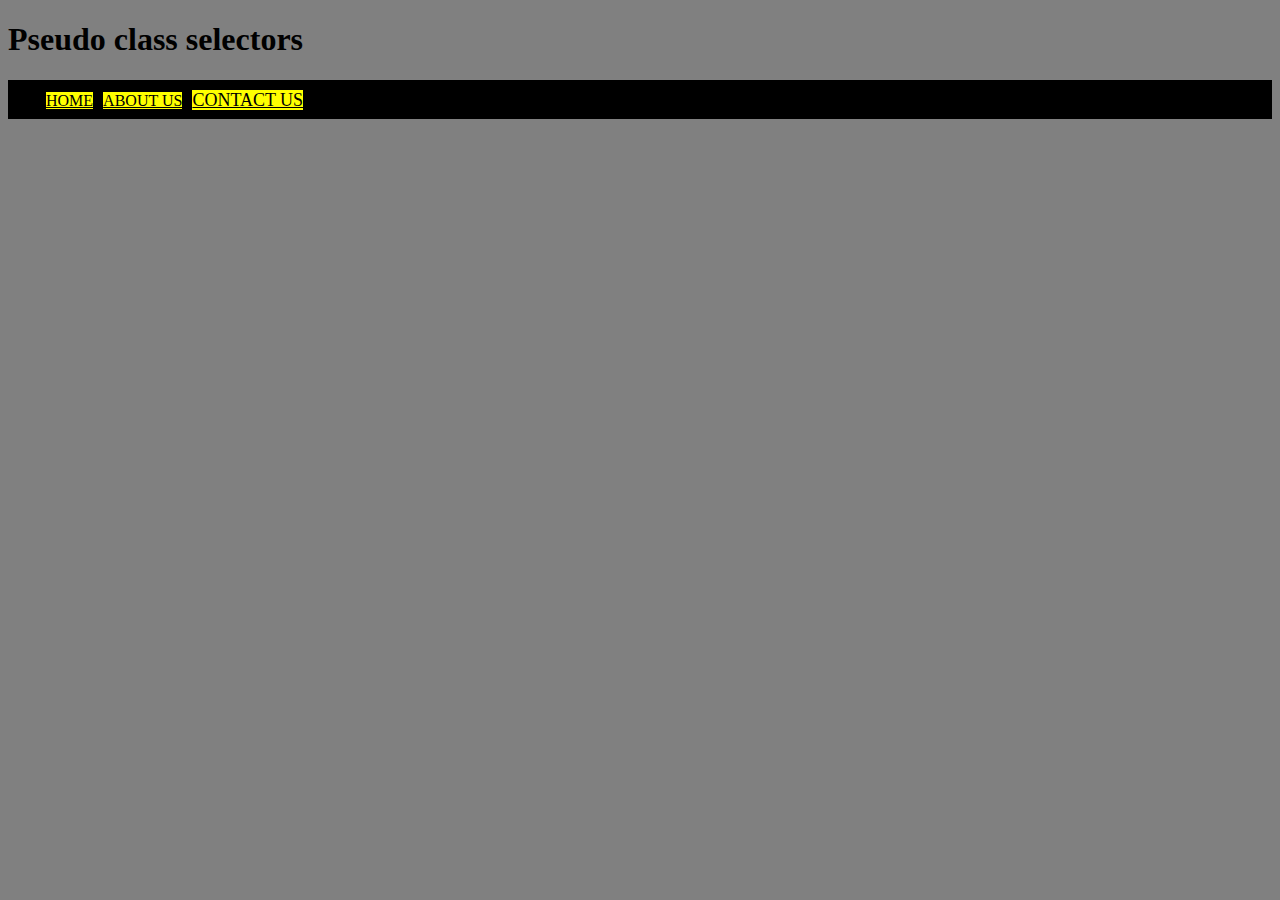
<file: index.html>
<!DOCTYPE html>
<html>
<head>
	<title>Hello Coursera</title>
	<style>
		body{
			background-color: grey;
		}
		div{
			background-color: black;
			height: 19px;
			padding: 10px;
			margin: 0px;
			
		}
		ul{
			display: inline;
			padding: 25px;
			margin: 0px;
		}
		li{
			list-style: none;
			display: inline;
			}
		a:link, a:visited {
			background-color: yellow;
			color: black;
			border: 3px solid black;
			width: 100px; 
            margin: 0px;
		}
		a:hover, a:active{
			background-color: red;
			color:blue;
		}
		li:nth-child(3){
			font-size: 18px;
		}
	</style>
</head>
<body>
<h1>Pseudo class selectors </h1>
<div>
	<ul>
		<li><a href="home.html">HOME</a></li>
		<li><a href="aboutus.html">ABOUT US</a></li>
		<li><a href="contactus.html">CONTACT US</a></li>
	</ul>

</div>
</body>
</html>
</file>
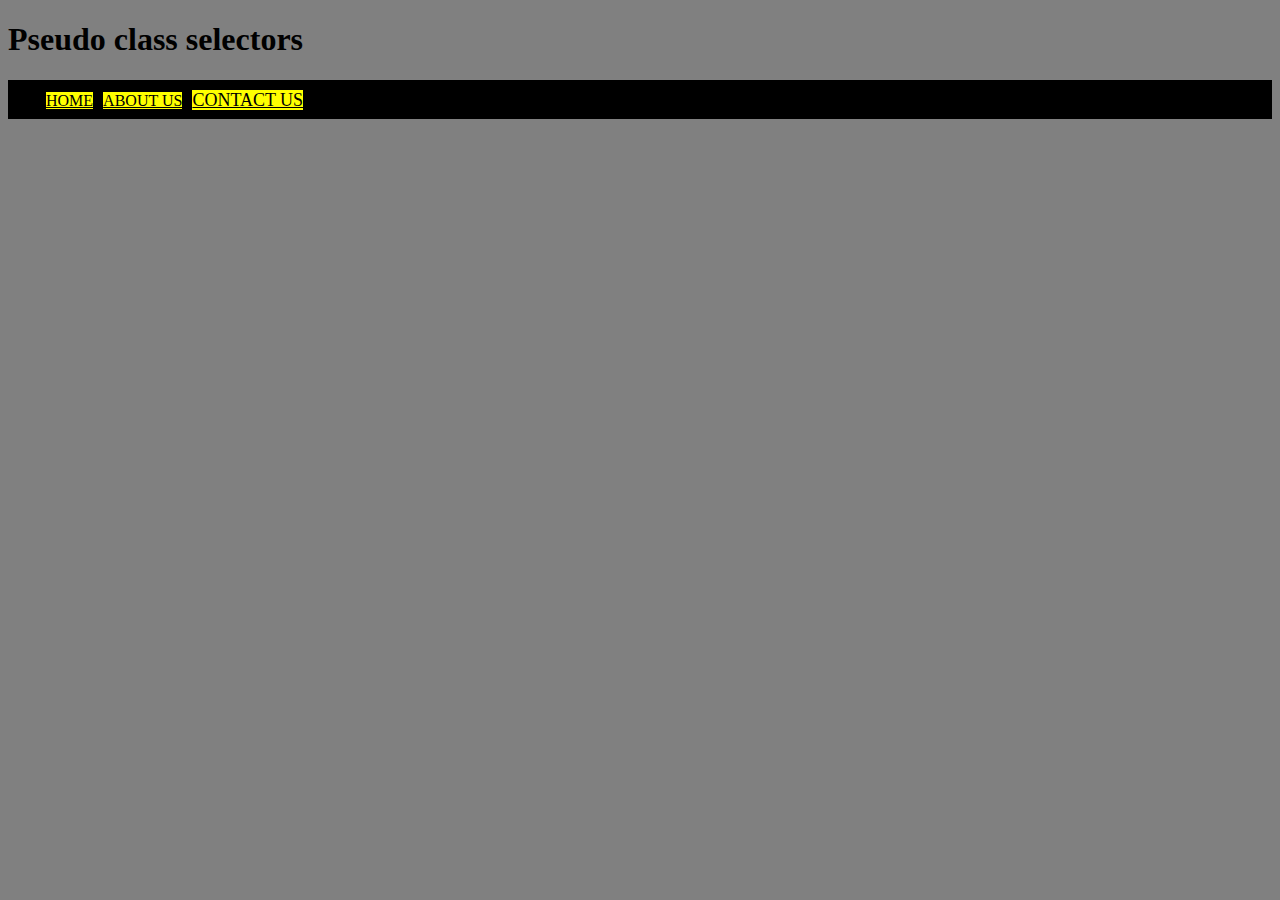
<file: site/index.html>
<!DOCTYPE html>
<html>
<head>
	<title>Hello Coursera</title>
	<style>
		body{
			background-color: grey;
		}
		div{
			background-color: black;
			height: 19px;
			padding: 10px;
			margin: 0px;
			
		}
		ul{
			display: inline;
			padding: 25px;
			margin: 0px;
		}
		li{
			list-style: none;
			display: inline;
			}
		a:link, a:visited {
			background-color: yellow;
			color: black;
			border: 3px solid black;
			width: 100px; 
            margin: 0px;
		}
		a:hover, a:active{
			background-color: red;
			color:blue;
		}
		li:nth-child(3){
			font-size: 18px;
		}
	</style>
</head>
<body>
<h1>Pseudo class selectors </h1>
<div>
	<ul>
		<li><a href="home.html">HOME</a></li>
		<li><a href="aboutus.html">ABOUT US</a></li>
		<li><a href="contactus.html">CONTACT US</a></li>
	</ul>

</div>
</body>
</html>
</file>
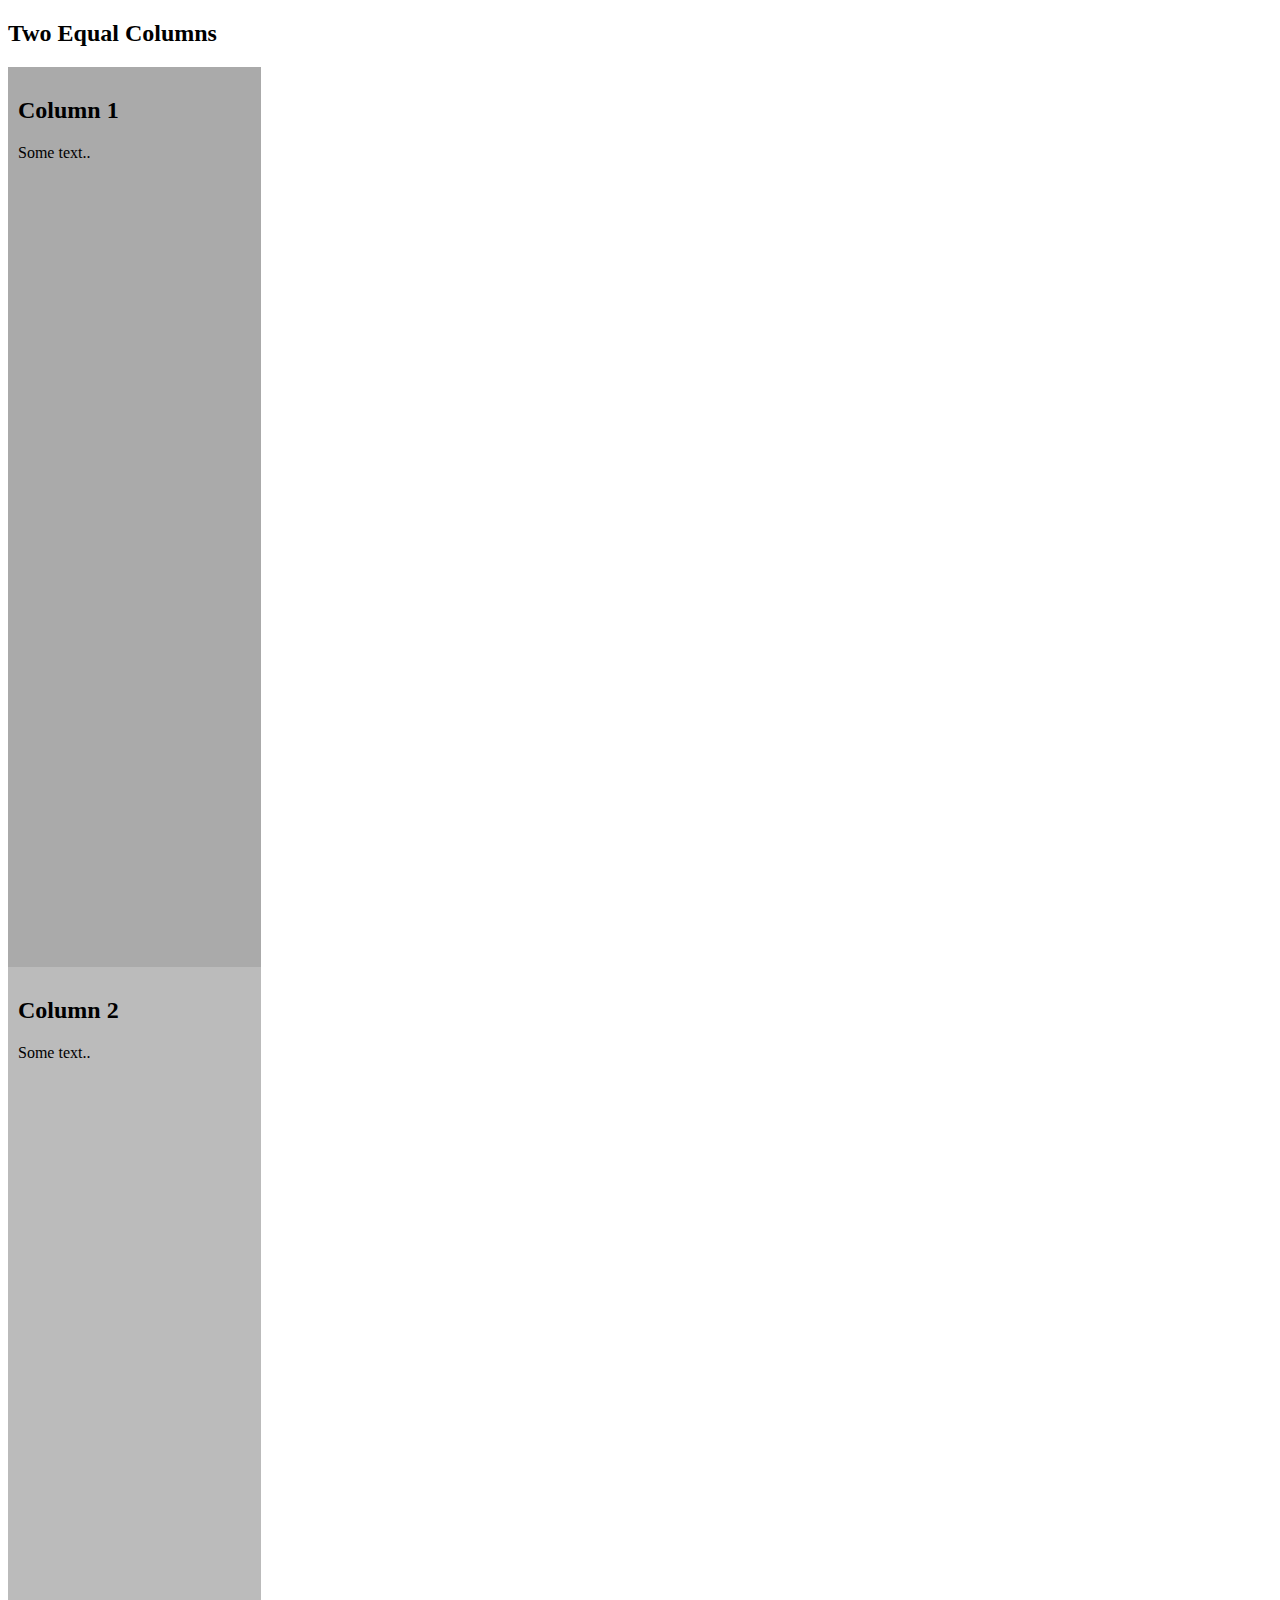
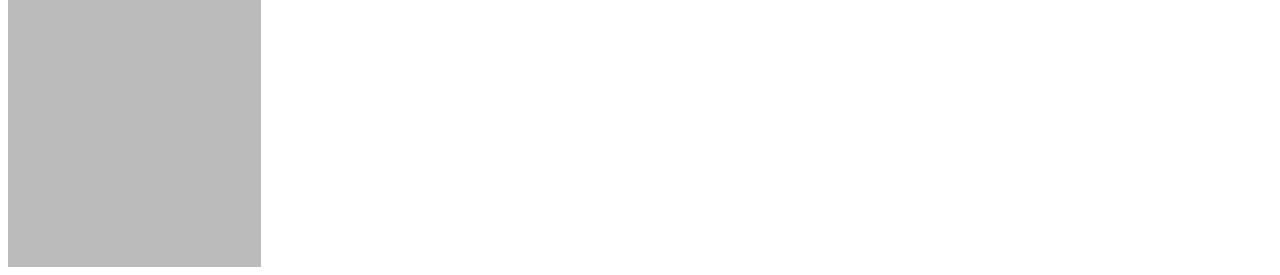
<file: site/forfun.html>
<!DOCTYPE html>
<html>
<head>
<meta name="viewport" content="width=device-width, initial-scale=1">
<style>
* {
  box-sizing: border-box;
}

/* Create two equal columns that floats next to each other */
.column {
  left: 0px;
  width: 20%;
  padding: 10px;
  height: 900px;
  margin:0px; /* Should be removed. Only for demonstration */
}

/* Clear floats after the columns */
.row:after {
  content: "";
  display: table;
  clear: both;
}
</style>
</head>
<body>

<h2>Two Equal Columns</h2>


  <div class="column" style="background-color:#aaa;">
    <h2>Column 1</h2>
    <p>Some text..</p>
  </div>
  <div class="column" style="background-color:#bbb;">
    <h2>Column 2</h2>
    <p>Some text..</p>
  </div>

</body>
</html>
</file>
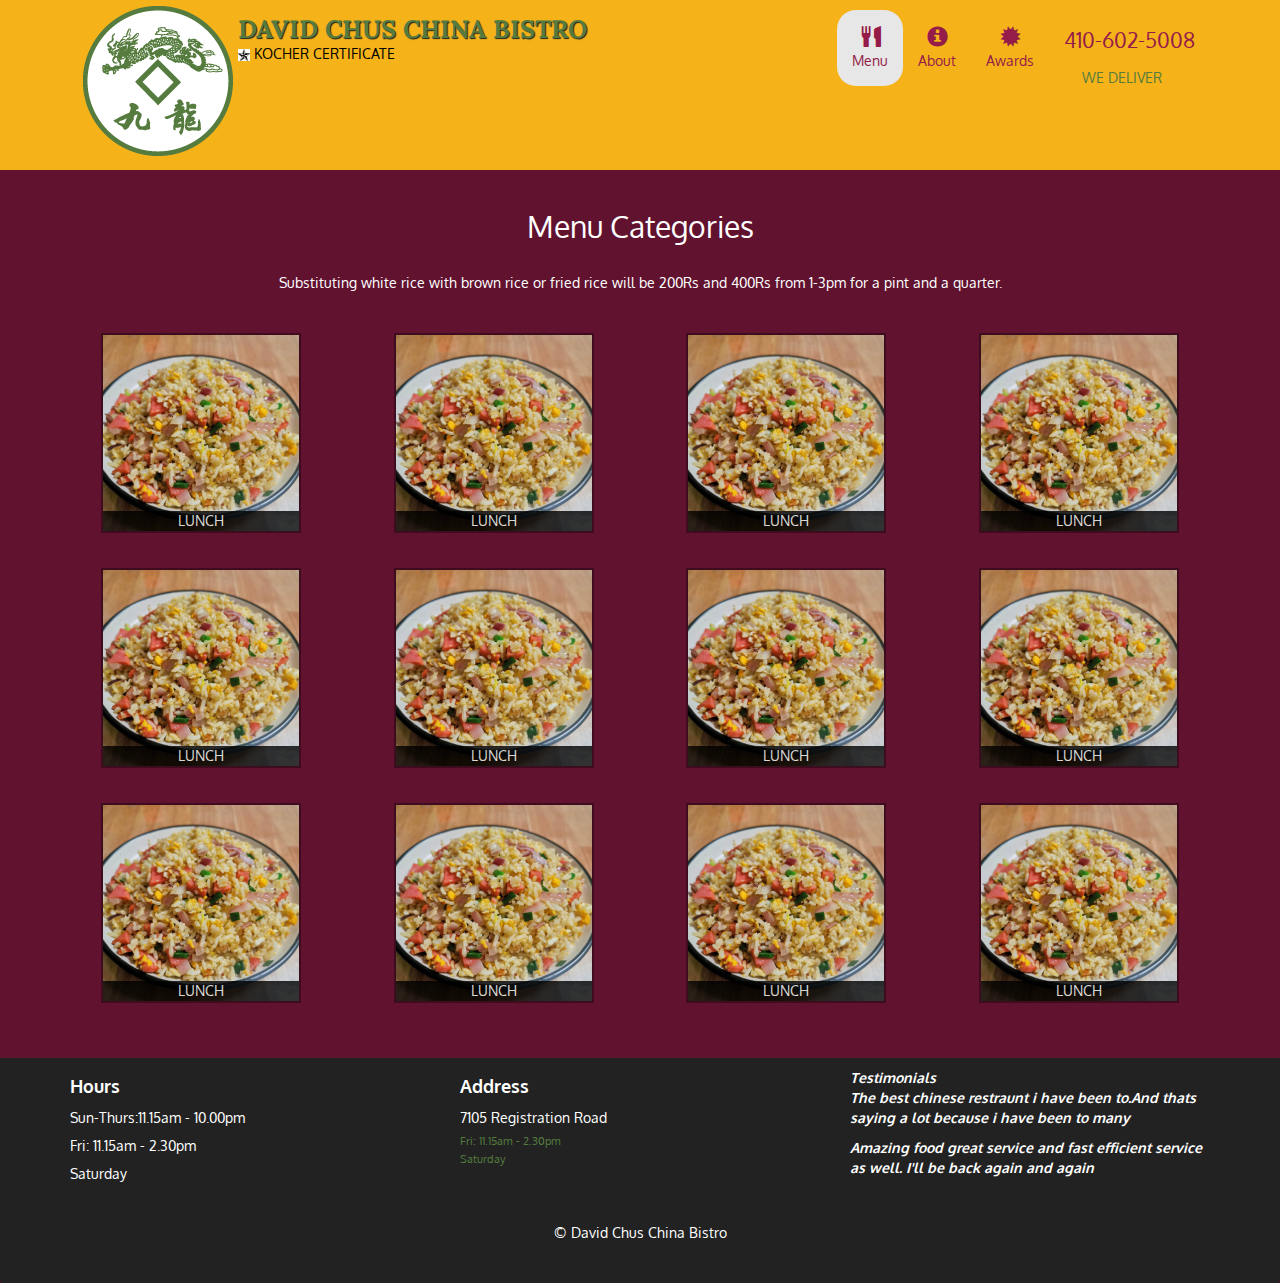
<file: site/menu-categories.html>
<!DOCTYPE html>
<html lang="en">
<head>
	<title>Chinas Bistro</title>
	<link rel="stylesheet"  href="css/bootstrap.min.css">
	<link href="https://fonts.googleapis.com/css2?family=Oxygen:wght@700&display=swap" rel="stylesheet">
	<link href="https://fonts.googleapis.com/css2?family=Lora:wght@500" rel="stylesheet">
	<link rel="stylesheet" type="text/css" href="style1.css">
	<meta charset="utf-8">
	<meta http-equiv="X-UA-Compatible" content="IE=edge">
	<meta name="viewport" content="width=device-width, initial-scale=1.0">
</head>
<body>
<header>
	<nav id="nav-head" class="navbar navbar-default">
	<div class="container">
		<div class="navbar-header">
			<a href="index.html" class="pull-left  visible-md visible-lg">
				<div id="logo-img"></div>
			</a>
        <div class="navbar-brand">
        	<a href="index.html"><h1>David chus china bistro</h1></a>
        	<p>
        		<img src="images/starlogo.png" height="12px" width="12px">
        		<span>Kocher certificate</span>
        	</p>
        </div>
        <!-- Creating navigation toggle -->  
        <button type="button" class="navbar-toggle collapsed" data-toggle="collapse" data-target="#collapse-navbar" aria-expanded="false">
        	<span class="sr-only">Toggle navigation</span>
        	<span class="icon-bar"></span>
        	<span class="icon-bar"></span>
        	<span class="icon-bar"></span>
        </button>
         
		</div>
		<div id="collapse-navbar" class="collapse navbar-collapse">
        	<ul id="nav-list" class=" nav navbar-nav  navbar-right">
        		<li class="active">
        			<a href="menu-categories.html">
        				<span class="glyphicon glyphicon-cutlery"></span><br class="hidden-xs">Menu</a>
        		</li>


        		<li>
        			<a href="#">
        				<span class="glyphicon glyphicon-info-sign"></span><br class="hidden-xs">About</a>
        		</li>


        		<li>
        		<a href="#">
        				<span class="glyphicon glyphicon-certificate"></span><br class="hidden-xs">Awards</a>
        		</li>


        		<li id="phone" class="hidden-xs">
        		<a href="tel:410-602-5008"><span>410-602-5008</span></a><p>WE DELIVER</p>
        		</li>
        	</ul>

        </div>
		
	</div> 
 
	</nav>
</header>

<div id="main-content" class="container">
<h2 id="menu-categories-title" class="text-center">Menu Categories</h2>
<div class="text-center">
	Substituting white rice with brown rice or fried rice will be 200Rs and 400Rs from 1-3pm for a pint and a quarter.
</div>

<section class="row">
	<div class="col-md-3 col-sm-4  col-xs-6">
		<a href="single-category.html">
			<div class="category-title">
				<img src="images/item1.jpg" width="200" height="200">
				<span>Lunch</span>
			</div>
		</a>
	</div>

	<div class="col-md-3 col-sm-4 col-xs-6">
		<a href="single-category.html">
			<div class="category-title">
				<img src="images/item1.jpg" width="200" height="200">
				<span>Lunch</span>
			</div>
		</a>
	</div>

	<div class="col-md-3 col-sm-4 col-xs-6">
		<a href="single-category.html">
			<div class="category-title">
				<img src="images/item1.jpg" width="200" height="200">
				<span>Lunch</span>
			</div>
		</a>
	</div>

	<div class="col-md-3 col-sm-4 col-xs-6">
		<a href="single-category.html">
			<div class="category-title">
				<img src="images/item1.jpg" width="200" height="200">
				<span>Lunch</span>
			</div>
		</a>
	</div>

	<div class="col-md-3 col-sm-4 col-xs-6">
		<a href="single-category.html">
			<div class="category-title">
				<img src="images/item1.jpg" width="200" height="200">
				<span>Lunch</span>
			</div>
		</a>
	</div>

	<div class="col-md-3 col-sm-4 col-xs-6">
		<a href="single-category.html">
			<div class="category-title">
				<img src="images/item1.jpg" width="200" height="200">
				<span>Lunch</span>
			</div>
		</a>
	</div>

	<div class="col-md-3 col-sm-4 col-xs-6">
		<a href="single-category.html">
			<div class="category-title">
				<img src="images/item1.jpg" width="200" height="200">
				<span>Lunch</span>
			</div>
		</a>
	</div>

	<div class="col-md-3 col-sm-4 col-xs-6">
		<a href="single-category.html">
			<div class="category-title">
				<img src="images/item1.jpg" width="200" height="200">
				<span>Lunch</span>
			</div>
		</a>
	</div>

	<div class="col-md-3 col-sm-4 col-xs-6">
		<a href="single-category.html">
			<div class="category-title">
				<img src="images/item1.jpg" width="200" height="200">
				<span>Lunch</span>
			</div>
		</a>
	</div>

	<div class="col-md-3 col-sm-4 col-xs-6">
		<a href="single-category.html">
			<div class="category-title">
				<img src="images/item1.jpg" width="200" height="200">
				<span>Lunch</span>
			</div>
		</a>
	</div>

	<div class="col-md-3 col-sm-4 col-xs-6">
		<a href="single-category.html">
			<div class="category-title">
				<img src="images/item1.jpg" width="200" height="200">
				<span>Lunch</span>
			</div>
		</a>
	</div>

	<div class="col-md-3 col-sm-4 col-xs-6">
		<a href="single-category.html">
			<div class="category-title">
				<img src="images/item1.jpg" width="200" height="200">
				<span>Lunch</span>
			</div>
		</a>
	</div>
</section>
</div><!-- End of main-content that is end of the jumbotron -->

<!-- Footer section -->
<footer class="panel-footer">
	<div class="container">
		<div class="row">
			<section id="hours" class="col-sm-4">
				<span>Hours</span><br>
				Sun-Thurs:11.15am - 10.00pm<br>
				Fri: 11.15am - 2.30pm<br>
				Saturday
				<hr class="visible-xs">
			</section>
			
			<section id="address" class="col-sm-4">
				<span>Address</span><br>
				7105 Registration Road<br>
				<p>Fri: 11.15am - 2.30pm<br>
				Saturday</p>
				<hr class="visible-xs">
			</section>

			<section id="testimonials" class="col-sm-4">
				<span>Testimonials</span><br>
				<p>The best chinese restraunt i have been to.And thats saying a lot because i have been to many</p>
				<p>Amazing food great service and fast efficient service as well. I'll be back again and again</p>
				<hr class="visible-xs">
			</section>
		</div>

         <div class="text-center"> &copy; David Chus China Bistro</div>
     </div>
</footer>


<script  src="js/jquery-3.6.0.min.js"></script>
<script  src="js/bootstrap.min.js"></script>
</body>
</html>
</file>
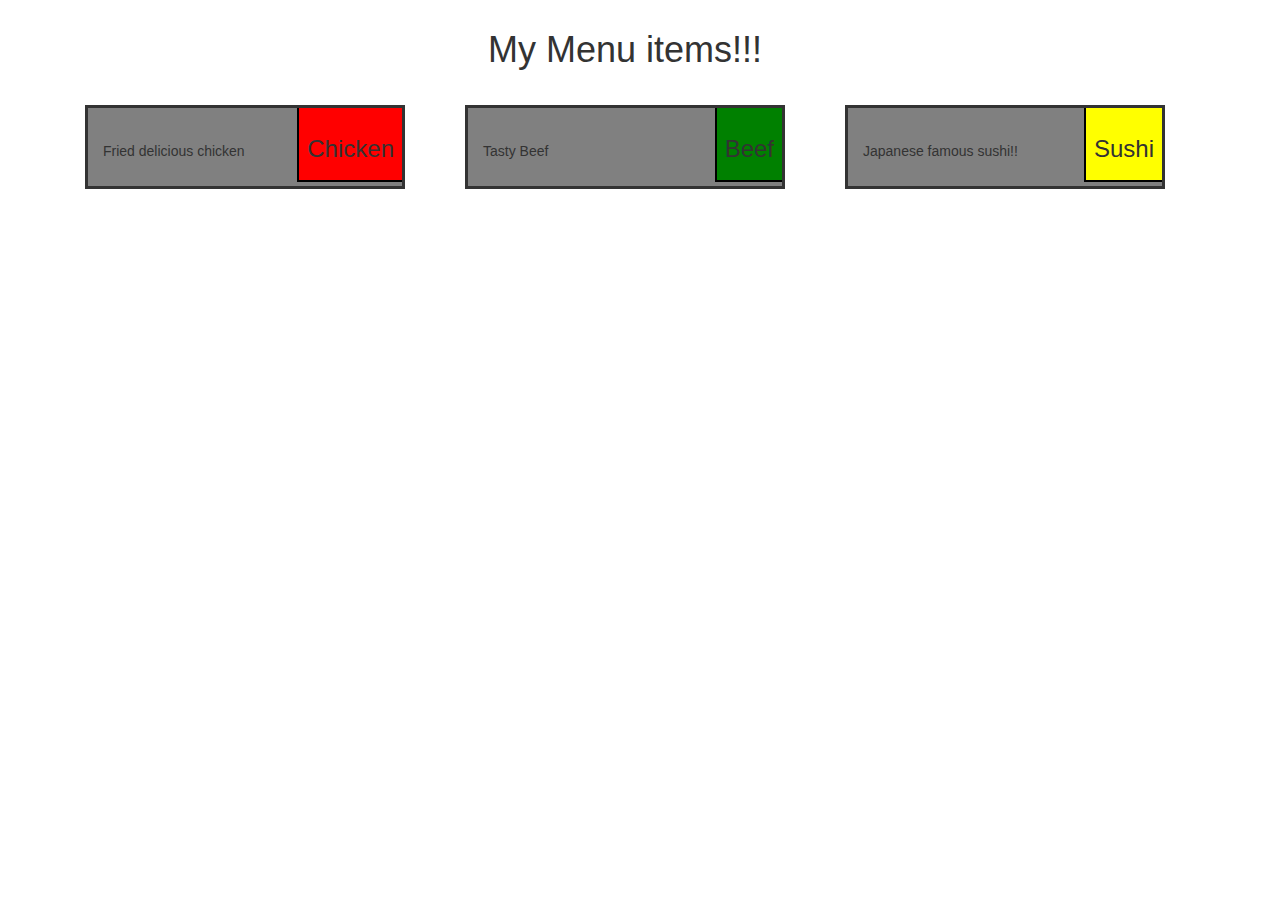
<file: site/module2.html>
<!DOCTYPE html>
<html>
<head>
  <meta charset="utf-8">
  
  <title>My Menu</title>
  <link rel="stylesheet" type="text/css" href="style.css">
  <link rel="stylesheet" href="css/bootstrap.min.css">
  <meta name="viewport" content="width=device-width, initial-scale=1">
</head>
<body>
  <script type="text/javascript" src="js/jquery-3.6.0.min.js"></script>
  <script type="text/javascript" src="js/bootstrap.min.js"></script>

  <div class="container">
    <div class="row">

    <h1 class="menu-title">My Menu items!!!</h1>
      <div class="col-lg-4">
        <div class="item">
          <div class="item-name" id="first-title">
            <h3>Chicken</h3>
          </div>
          <p>
            Fried delicious chicken
          </p>
        </div>
      </div>
      <div class="col-lg-4">
        <div class="item">
         <div class="item-name" id="second-title">
          <h3>Beef</h3>
        </div>
        <p>
          Tasty Beef
        </p>
      </div>
    </div>
    <div class="col-lg-4">
      <div class="item">
       <div class="item-name" id="third-title">
        <h3>Sushi</h3>
      </div>
      <p>
        Japanese famous sushi!!
    </div>
  </div>

</div>
</div>
</body>
</html>
</file>
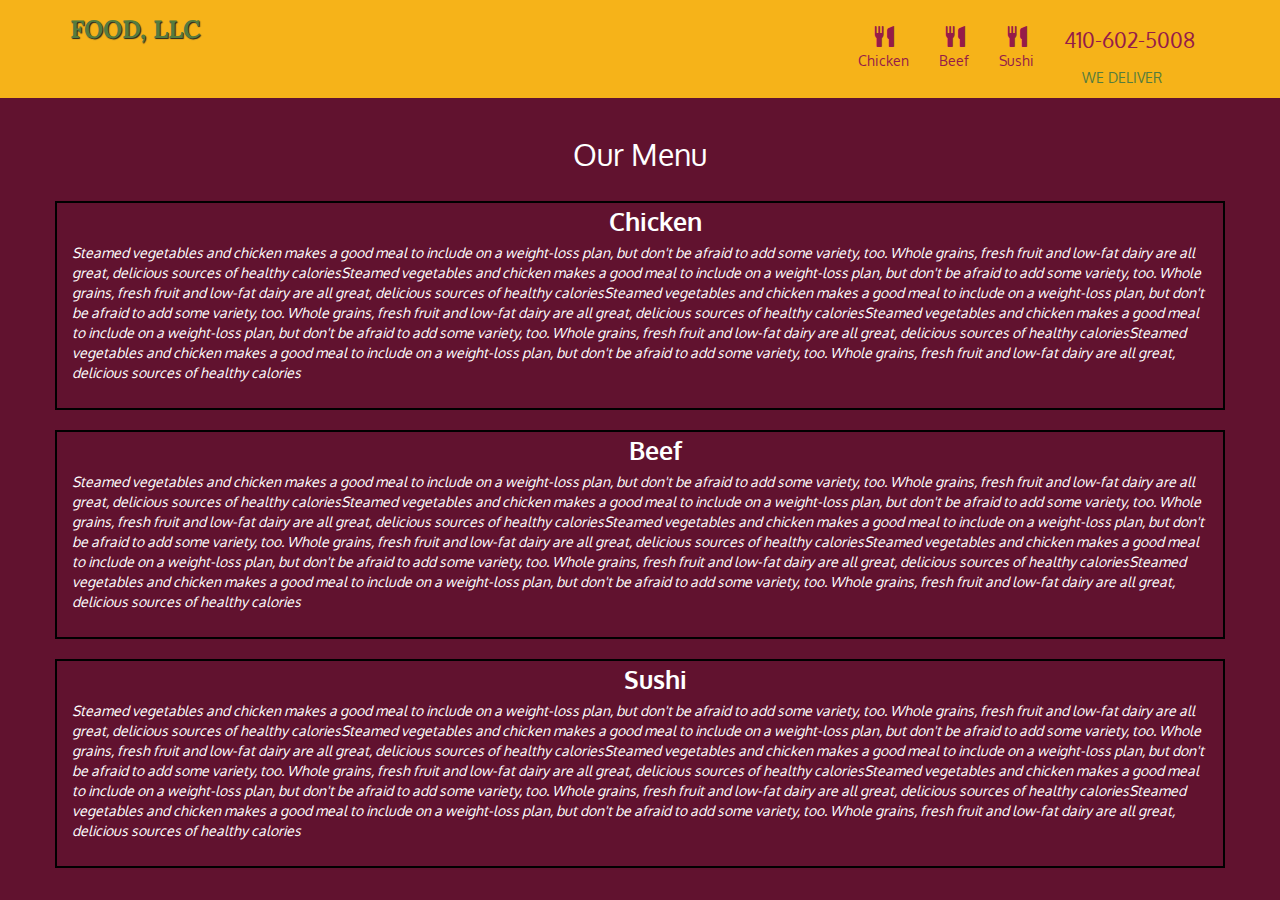
<file: site/module3.html>
<!DOCTYPE html>
<html lang="en">
<head>
	<title>Chinas Bistro</title>
	<link rel="stylesheet"  href="css/bootstrap.min.css">
	<link href="https://fonts.googleapis.com/css2?family=Oxygen:wght@700&display=swap" rel="stylesheet">
	<link href="https://fonts.googleapis.com/css2?family=Lora:wght@500" rel="stylesheet">
	<link rel="stylesheet" type="text/css" href="style1.css">
	<meta charset="utf-8">
	<meta http-equiv="X-UA-Compatible" content="IE=edge">
	<meta name="viewport" content="width=device-width, initial-scale=1.0">
</head>
<body>
<header>
	<nav id="nav-head" class="navbar navbar-default">
	<div class="container">
		<div class="navbar-header">
			<a href="index.html" class="pull-left  visible-md visible-lg">
			</a>
        <div class="navbar-brand">
        	<a href="index.html"><h1>Food, LLC</h1></a>
        </div>
        <!-- Creating navigation toggle -->  
        <button type="button" class="navbar-toggle collapsed" data-toggle="collapse" data-target="#collapse-navbar" aria-expanded="false">
        	<span class="sr-only">Toggle navigation</span>
        	<span class="icon-bar"></span>
        	<span class="icon-bar"></span>
        	<span class="icon-bar"></span>
        </button>
         
		</div>
		<div id="collapse-navbar" class="collapse navbar-collapse">
        	<ul id="nav-list" class=" nav navbar-nav  navbar-right">
        		<li>
        			<a href="#">
        				<span class="glyphicon glyphicon-cutlery"></span><br class="hidden-xs">Chicken</a>
        		</li>
        		<li>
        			<a href="#">
        				<span class="glyphicon glyphicon-cutlery"></span><br class="hidden-xs">Beef</a>
        		</li>
        		<li>
        			<a href="#">
        				<span class="glyphicon glyphicon-cutlery"></span><br class="hidden-xs">Sushi</a>
        		</li>


        		


        		<li id="phone" class="hidden-xs">
        		<a href="tel:410-602-5008"><span>410-602-5008</span></a><p>WE DELIVER</p>
        		</li>
        	</ul>

        </div>
		
	</div> 
 
	</nav>
</header>

<div id="main-content" class="container">
	<h2 id="menu-categories-title" class="text-center">Our Menu</h2>
	<section class="row">
		<div class="menu-item-tile  col-md-12">
			<span class="text-center">Chicken</span>
			<p>Steamed vegetables and chicken makes a good meal to include on a weight-loss plan, but don't be afraid to add some variety, too. Whole grains, fresh fruit and low-fat dairy are all great, delicious sources of healthy caloriesSteamed vegetables and chicken makes a good meal to include on a weight-loss plan, but don't be afraid to add some variety, too. Whole grains, fresh fruit and low-fat dairy are all great, delicious sources of healthy caloriesSteamed vegetables and chicken makes a good meal to include on a weight-loss plan, but don't be afraid to add some variety, too. Whole grains, fresh fruit and low-fat dairy are all great, delicious sources of healthy caloriesSteamed vegetables and chicken makes a good meal to include on a weight-loss plan, but don't be afraid to add some variety, too. Whole grains, fresh fruit and low-fat dairy are all great, delicious sources of healthy caloriesSteamed vegetables and chicken makes a good meal to include on a weight-loss plan, but don't be afraid to add some variety, too. Whole grains, fresh fruit and low-fat dairy are all great, delicious sources of healthy calories</p>
		</div>
		<hr class="visible-xs">
		
	</section>
	<br>

	<section class="row">
		<div class="menu-item-tile  col-md-12">
			<span class="text-center">Beef</span>
			<p>Steamed vegetables and chicken makes a good meal to include on a weight-loss plan, but don't be afraid to add some variety, too. Whole grains, fresh fruit and low-fat dairy are all great, delicious sources of healthy caloriesSteamed vegetables and chicken makes a good meal to include on a weight-loss plan, but don't be afraid to add some variety, too. Whole grains, fresh fruit and low-fat dairy are all great, delicious sources of healthy caloriesSteamed vegetables and chicken makes a good meal to include on a weight-loss plan, but don't be afraid to add some variety, too. Whole grains, fresh fruit and low-fat dairy are all great, delicious sources of healthy caloriesSteamed vegetables and chicken makes a good meal to include on a weight-loss plan, but don't be afraid to add some variety, too. Whole grains, fresh fruit and low-fat dairy are all great, delicious sources of healthy caloriesSteamed vegetables and chicken makes a good meal to include on a weight-loss plan, but don't be afraid to add some variety, too. Whole grains, fresh fruit and low-fat dairy are all great, delicious sources of healthy calories</p>
		</div>
		<hr class="visible-xs">
		
	</section>
	<br>

	<section class="row">
		<div class="menu-item-tile  col-md-12">
			<span class="text-center">Sushi</span>
			<p>Steamed vegetables and chicken makes a good meal to include on a weight-loss plan, but don't be afraid to add some variety, too. Whole grains, fresh fruit and low-fat dairy are all great, delicious sources of healthy caloriesSteamed vegetables and chicken makes a good meal to include on a weight-loss plan, but don't be afraid to add some variety, too. Whole grains, fresh fruit and low-fat dairy are all great, delicious sources of healthy caloriesSteamed vegetables and chicken makes a good meal to include on a weight-loss plan, but don't be afraid to add some variety, too. Whole grains, fresh fruit and low-fat dairy are all great, delicious sources of healthy caloriesSteamed vegetables and chicken makes a good meal to include on a weight-loss plan, but don't be afraid to add some variety, too. Whole grains, fresh fruit and low-fat dairy are all great, delicious sources of healthy caloriesSteamed vegetables and chicken makes a good meal to include on a weight-loss plan, but don't be afraid to add some variety, too. Whole grains, fresh fruit and low-fat dairy are all great, delicious sources of healthy calories</p>
		</div>
		<hr class="visible-xs">
	</section>
	
</div><!-- End of main-content that is end of the jumbotron -->

<!-- Footer section -->



<script  src="js/jquery-3.6.0.min.js"></script>
<script  src="js/bootstrap.min.js"></script>
</body>
</html>
</file>
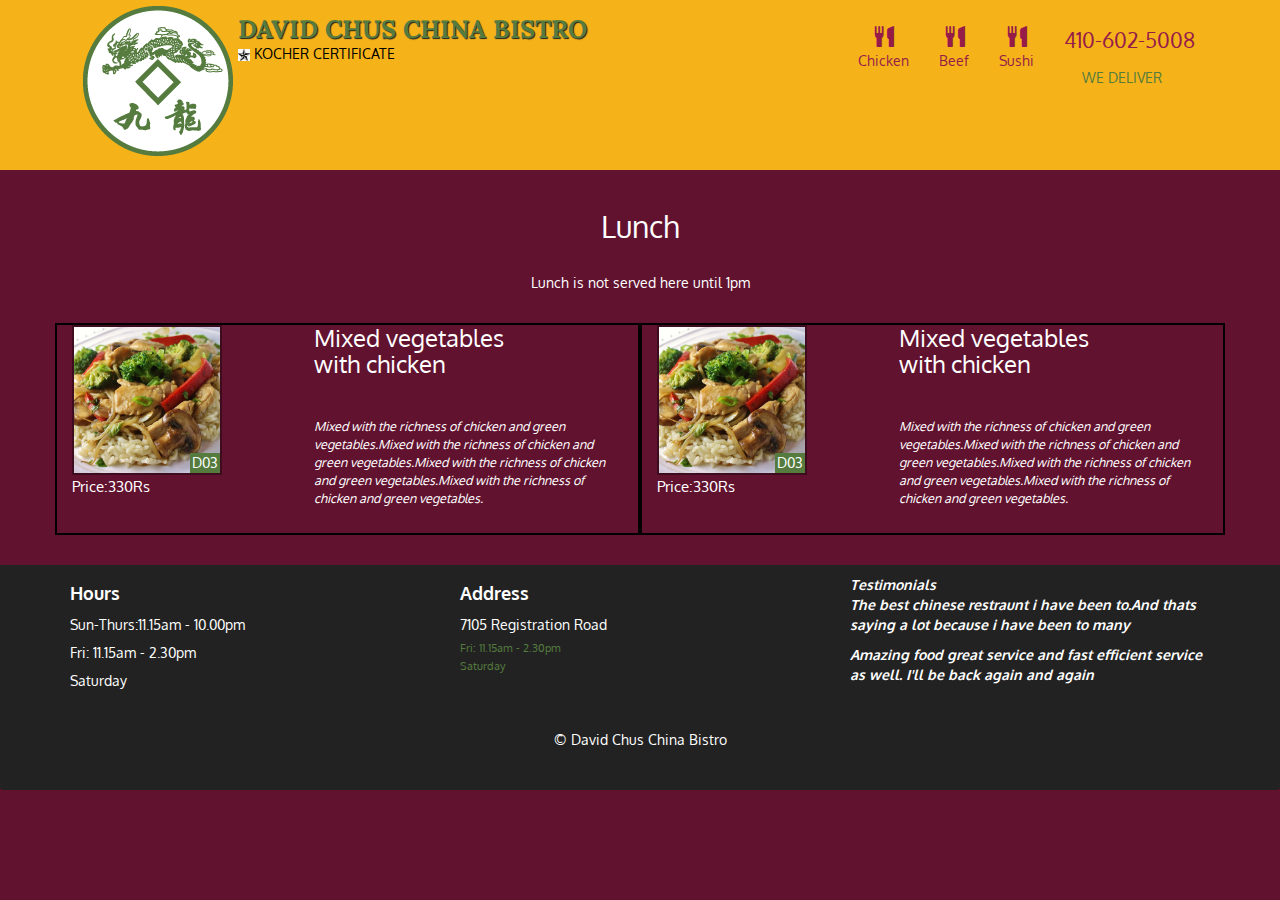
<file: site/single-category.html>
<!DOCTYPE html>
<html lang="en">
<head>
	<title>Chinas Bistro</title>
	<link rel="stylesheet"  href="css/bootstrap.min.css">
	<link href="https://fonts.googleapis.com/css2?family=Oxygen:wght@700&display=swap" rel="stylesheet">
	<link href="https://fonts.googleapis.com/css2?family=Lora:wght@500" rel="stylesheet">
	<link rel="stylesheet" type="text/css" href="style1.css">
	<meta charset="utf-8">
	<meta http-equiv="X-UA-Compatible" content="IE=edge">
	<meta name="viewport" content="width=device-width, initial-scale=1.0">
</head>
<body>
<header>
	<nav id="nav-head" class="navbar navbar-default">
	<div class="container">
		<div class="navbar-header">
			<a href="index.html" class="pull-left  visible-md visible-lg">
				<div id="logo-img"></div>
			</a>
        <div class="navbar-brand">
        	<a href="index.html"><h1>David chus china bistro</h1></a>
        	<p>
        		<img src="images/starlogo.png" height="12px" width="12px">
        		<span>Kocher certificate</span>
        	</p>
        </div>
        <!-- Creating navigation toggle -->  
        <button type="button" class="navbar-toggle collapsed" data-toggle="collapse" data-target="#collapse-navbar" aria-expanded="false">
        	<span class="sr-only">Toggle navigation</span>
        	<span class="icon-bar"></span>
        	<span class="icon-bar"></span>
        	<span class="icon-bar"></span>
        </button>
         
		</div>
		<div id="collapse-navbar" class="collapse navbar-collapse">
        	<ul id="nav-list" class=" nav navbar-nav  navbar-right">
        		<li>
        			<a href="menu-categories.html">
        				<span class="glyphicon glyphicon-cutlery"></span><br class="hidden-xs">Chicken</a>
        		</li>


        		<li>
        			<a href="#">
        				<span class="glyphicon glyphicon-cutlery"></span><br class="hidden-xs">Beef</a>
        		</li>


        		<li>
        		<a href="#">
        				<span class="glyphicon glyphicon-cutlery"></span><br class="hidden-xs">Sushi</a>
        		</li>


        		<li id="phone" class="hidden-xs">
        		<a href="tel:410-602-5008"><span>410-602-5008</span></a><p>WE DELIVER</p>
        		</li>
        	</ul>

        </div>
		
	</div> 
 
	</nav>
</header>

<div id="main-content" class="container">
	<h2 id="menu-categories-title" class="text-center">Lunch</h2>
	<div class="text-center">Lunch is not served here until 1pm</div>
	<section class="row">
		<div class="menu-item-tile col-md-6">
			<div class="row">
				<div class="col-sm-5">
					<div class="menu-item-photo">
						<div>D03</div>
						<img class="img-responsive" width="150" height="150" src="images/lunch1.jpg">
					</div>
					<div class="menu-item-price">Price:330Rs</div>
				</div>
				<div class="menu-item-description col-sm-7">
					<h3 class="menu-item-title">Mixed vegetables with chicken</h3>
					<p class="menu-item-details">Mixed with the richness of chicken and green vegetables.Mixed with the richness of chicken and green vegetables.Mixed with the richness of chicken and green vegetables.Mixed with the richness of chicken and green vegetables.</p>
				</div>
			</div>
			<hr class="visible-xs">
		</div>


		<div class="menu-item-tile col-md-6">
			<div class="row">
				<div class="col-sm-5">
					<div class="menu-item-photo">
						<div>D03</div>
						<img class="img-responsive" width="150" height="150" src="images/lunch1.jpg">
					</div>
					<div class="menu-item-price"> Price:330Rs</div>
				</div>
				<div class="menu-item-description col-sm-7">
					<h3 class="menu-item-title">Mixed vegetables with chicken</h3>
					<p class="menu-item-details">Mixed with the richness of chicken and green vegetables.Mixed with the richness of chicken and green vegetables.Mixed with the richness of chicken and green vegetables.Mixed with the richness of chicken and green vegetables.</p>
				</div>
			</div>
			<hr class="visible-xs">
		</div>
	</section>

</div><!-- End of main-content that is end of the jumbotron -->

<!-- Footer section -->
<footer class="panel-footer">
	<div class="container">
		<div class="row">
			<section id="hours" class="col-sm-4">
				<span>Hours</span><br>
				Sun-Thurs:11.15am - 10.00pm<br>
				Fri: 11.15am - 2.30pm<br>
				Saturday
				<hr class="visible-xs">
			</section>
			
			<section id="address" class="col-sm-4">
				<span>Address</span><br>
				7105 Registration Road<br>
				<p>Fri: 11.15am - 2.30pm<br>
				Saturday</p>
				<hr class="visible-xs">
			</section>

			<section id="testimonials" class="col-sm-4">
				<span>Testimonials</span><br>
				<p>The best chinese restraunt i have been to.And thats saying a lot because i have been to many</p>
				<p>Amazing food great service and fast efficient service as well. I'll be back again and again</p>
				<hr class="visible-xs">
			</section>
		</div>

         <div class="text-center"> &copy; David Chus China Bistro</div>
     </div>
</footer>


<script  src="js/jquery-3.6.0.min.js"></script>
<script  src="js/bootstrap.min.js"></script>
</body>
</html>
</file>
<file: site/style1.css>
body{
	background-color: #61122f;
	color: green;
	font-family: 'Oxygen', sans-serif;
}

.navbar-brand{  /* navbar brand name */
	padding-top: 25px;
}

.text-center{
	color:white;
}

/* Menu section */
.category-title{
	position: relative;
	border: 2px solid #3f0c1f;
	overflow: hidden;
	height: 200px;
	width:200px;
	margin: 10px auto 25px;
	color:white;
}

.category-title span{
	position: absolute;
	text-align: center;
	width:100%;
	bottom: 0;
	font:1.2em;
	color:#fff;
	text-transform:uppercase;
	background-color: #000;
	opacity: .8;
}

.category-title:hover{
	box-shadow: 0 1px 5px 1px #cccccc;
}

.menu-item-tile{
	position: relative;
}

.menu-item-tile span{
	position:absolute;
	text-align: center;
	width: 100%;
	top:0;
	font-size:1.8em;
	font-weight: bold;
}

.menu-item-tile p{
	margin-top: 40px;
	font-style: italic;
	margin-bottom: 25px;
}

#nav-head{
	background-color: #f6b319;
	border-radius: 0px;
	border: 0px;
}
#logo-img{
	background:url('images/logo.png') no-repeat;
	height:160px;
	width: 165px;
	margin:0px 3px 10px 0px;
	}


	/* single category page styling */

	#menu-categories-title{
		margin-bottom: 30px;
	}



	div.text-center{
		margin-bottom: 30px;
	}
	.menu-item-title{
      margin-bottom: 25px;
	}

	.menu-item-title{
		width:80%;
	}

	#myid{
		text-align: center;
		margin-bottom: 20px;
		margin:0 auto 20px;
	}

	.menu-item-tile .menu-item-price{
		font-size:1.1em;
		color:white;
	}

	.menu-item-tile{
		border: 2px solid black;
		color: white;
	}



	.menu-item-price{
		text-align: left;
	}


	.menu-item-photo{
		position: relative;
		border: 2px solid #3f0c1f;
		overflow: hidden;
		padding:0;
		max-width: 150px;
		margin-right: auto;
		text-align: center;
	}

	.menu-item-photo > div{
		position: absolute;
		bottom: 0;
		right:0;
		width: 30px;
		background-color: #557c3e;
		color: white;
	}

	.menu-item-description{
		padding-right: 30px;
	}

	h3.menu-item-title{
		margin: 0 0 10px;
		color: white;
	}

	.menu-item-details{
		font-size: .9em;
		font-style: italic;
		color: white;
	}



.navbar-brand a:hover, .navbar-brand a:focus{
	text-decoration: none;
}

.navbar-brand p{
	text-transform: uppercase;
	margin-top: 15px;
	font-size: .8em;
	color:#000;
	line-height: .35;
}

.panel-footer{
	background-color: #222;
	margin-top: 30px;
	padding-top: 30px
	padding-bottom:30px;
	color:white;
	border-top: 0;
}

.panel-footer div.row{
	margin-bottom: 35px;
}

#hours, #address{
	line-height: 2;
}

#testimonials{
	font-style: italic;
	font-weight: bold;
}

#hours span{
	font-size: 1.3em;
	font-weight: bold;
}

#address span{
	font-size: 1.3em;
	font-weight: bold;
}

#address p{
	font-size:.8em;
	color: #557c3e;
	line-height:1.6;
}

.navbar-brand h1{
	margin-top:0px;
	margin-bottom:0px;
	font-family: 'Lora', serif;
	color:#557c3e;
	text-shadow: 1px 1px 1px #222;
	text-transform: uppercase;
	font-weight: bold;
	font-size:1.4em; 
	line-height: .35;
}

#nav-list{
margin-top: 10px;
}

#nav-list a{
	color:#951c49;
	text-align: center;
	border-radius: 19px;
}


#nav-list a:hover{
	background:#E7E7E7;
}

#nav-list a span{
	font-size: 1.5em;
}

#phone{
	margin-top: 5px;
}

#phone a{  /* phone number */
	text-align: right;
}
#phone p{ /* we deliver */
	color:#557c3e;
	text-align: center;
    padding-right:15px;
}

.navbar-header button.navbar-toggle, .navbar-header .icon-bar{
	border:1px solid #61122f;
}


.navbar-header button.navbar-toggle{
	clear:both;
	margin-top: -30px;
}

#menu-tile, #special-tile, #map-tile{
	height: 250px;
	width:100%;
	overflow: hidden;
	position: relative;
	margin-bottom: 15px;
	border:2px solid #3f0c1f;
}

#menu-tile:hover, #special-tile:hover, #map-tile:hover{
box-shadow: 0 1px 5px 1px yellow;
}

#menu-tile{
	background: url('images/menu.jpg')no-repeat;
	background-position: center;
}

#special-tile{
	background: url('images/special.jpg')no-repeat;
	background-position: center;
}

#menu-tile span, #special-tile span, #map-tile span {
position:absolute;
bottom:0;
text-transform: uppercase;
width:100%;
text-align:center;
font-size:1.4em;
color:#fff;
opacity: .9;
background-color: #000;

}

/* Large devices */
@media (max-width: 1200px){
 .jumbotron{
	background: url('/images/large-content.jpg')no-repeat;
	border:2px solid #3f0c1f;
	height: 675px;
	box-shadow: 0 0 50px #3f0c1f;
}
}
/* medium devices */
@media (min-width: 992px) and ( max-width:1199px){
#logo-img{
	background:url('images/logo.png') no-repeat;
	height:160px;
	width: 165px;
	margin:5px 5px 15px 0px;
	}	

/*small devices */
@media (min-width: 768px) and ( max-width:991px){
.jumbotron{
	background: url('/images/small-content.jpg')no-repeat;
	border:2px solid #3f0c1f;
	height: 432px;
	box-shadow: 0 0 50px #3f0c1f;
}
}

/*Extra small devices*/

@media  (max-width: 767px){
/*header area */
	.navbar-brand{
		height:80px;
		padding-top: 10px;
	}

	.panel-footer section  #hours{
		text-align: center;
		margin-left: 30px;
	}


#menu-tile, #special-tile{
width: 360px;
margin: 0 auto 15px;
}
/* hotel name */

    .navbar-brand h1{
         padding-top: 10px;
         font-size: 5vw; 
    }

 /* kosher certificate */
    

    .navbar-brand p{
    	font-size:.1em;
    	margin-top:12px;
    }

    /* star image */
    .navbar-brand p img{
    	height: 30px;
    }

    #collapse-navbar a{
    	font-size: 1.2em;
    }

    #collapse-navbar a span{
    	font-size: 1em;
    }
    .menu-item-photo{
    	margin-right: auto;
    }
}


/* Iphone se */
@media (max-width: 667px)
{
	.navbar-brand h1{
		font-size:4px;
	}
}
</file>
<file: site/style.css>
*{
  box-sizing: border-box;
  margin:0px;
  padding: 0px;
}
body{
  font-family:helvetica;  
}

.row{
  width: 100%;
}

.menu-title{
  text-align: center;
  margin: 20px;
}

.container{
 position: relative;
 top:0px;
 margin: 10px; 
}

.item{
  position: relative;
  top: 0;
  background-color:grey;
  margin: 15px;
  padding: 15px;
  border: 3px solid;
}

.item p{
  margin-top: 18px;
  text-align: justify;
  font-size:100%;
}

.item-name{
  position: absolute;
  top:0;
  right: 0px;
  background: green; 
  padding: 8px;
  border-left: 2px solid black;
  border-bottom: 2px solid black;
}

#first-title {
  background-color: red;
} 

#second-title{
  background-color: green;
}

#third-title{
  background-color: yellow;
}


@media (min-width: 992px){
  .col-lg-1, .col-lg-2, .col-lg-3, .col-lg-4, .col-lg-5, .col-lg-6, .col-lg-7, .col-lg-8, .col-lg-9, .col-lg-10, .col-lg-11, .col-lg-12 {
    float: left;  
  }
  .col-lg-1 {
    width: 8.33%;
  }
  .col-lg-2 {
    width: 16.66%;
  }
  .col-lg-3 {
    width: 25%;
  }
  .col-lg-4 {
    width: 33.33%;
  }
  .col-lg-5 {
    width: 41.66%;
  }
  .col-lg-6 {
    width: 50%;
  }
  .col-lg-7 {
    width: 58.33%;
  }
  .col-lg-8 {
    width: 66.66%;
  }
  .col-lg-9 {
    width: 74.99%;
  }
  .col-lg-10 {
    width: 83.33%;
  }
  .col-lg-11 {
    width: 91.66%;
  }
  .col-lg-12 {
    width: 100%;
  }

}



@media (min-width: 768px) and (max-width: 991px){
  .col-lg-4 {
    width: 50%;
    float: left;
  }
  
}



@media (max-width: 767px){
  .col-lg-4{
    width: 100%;
    float: left;
  }
}
</file>
